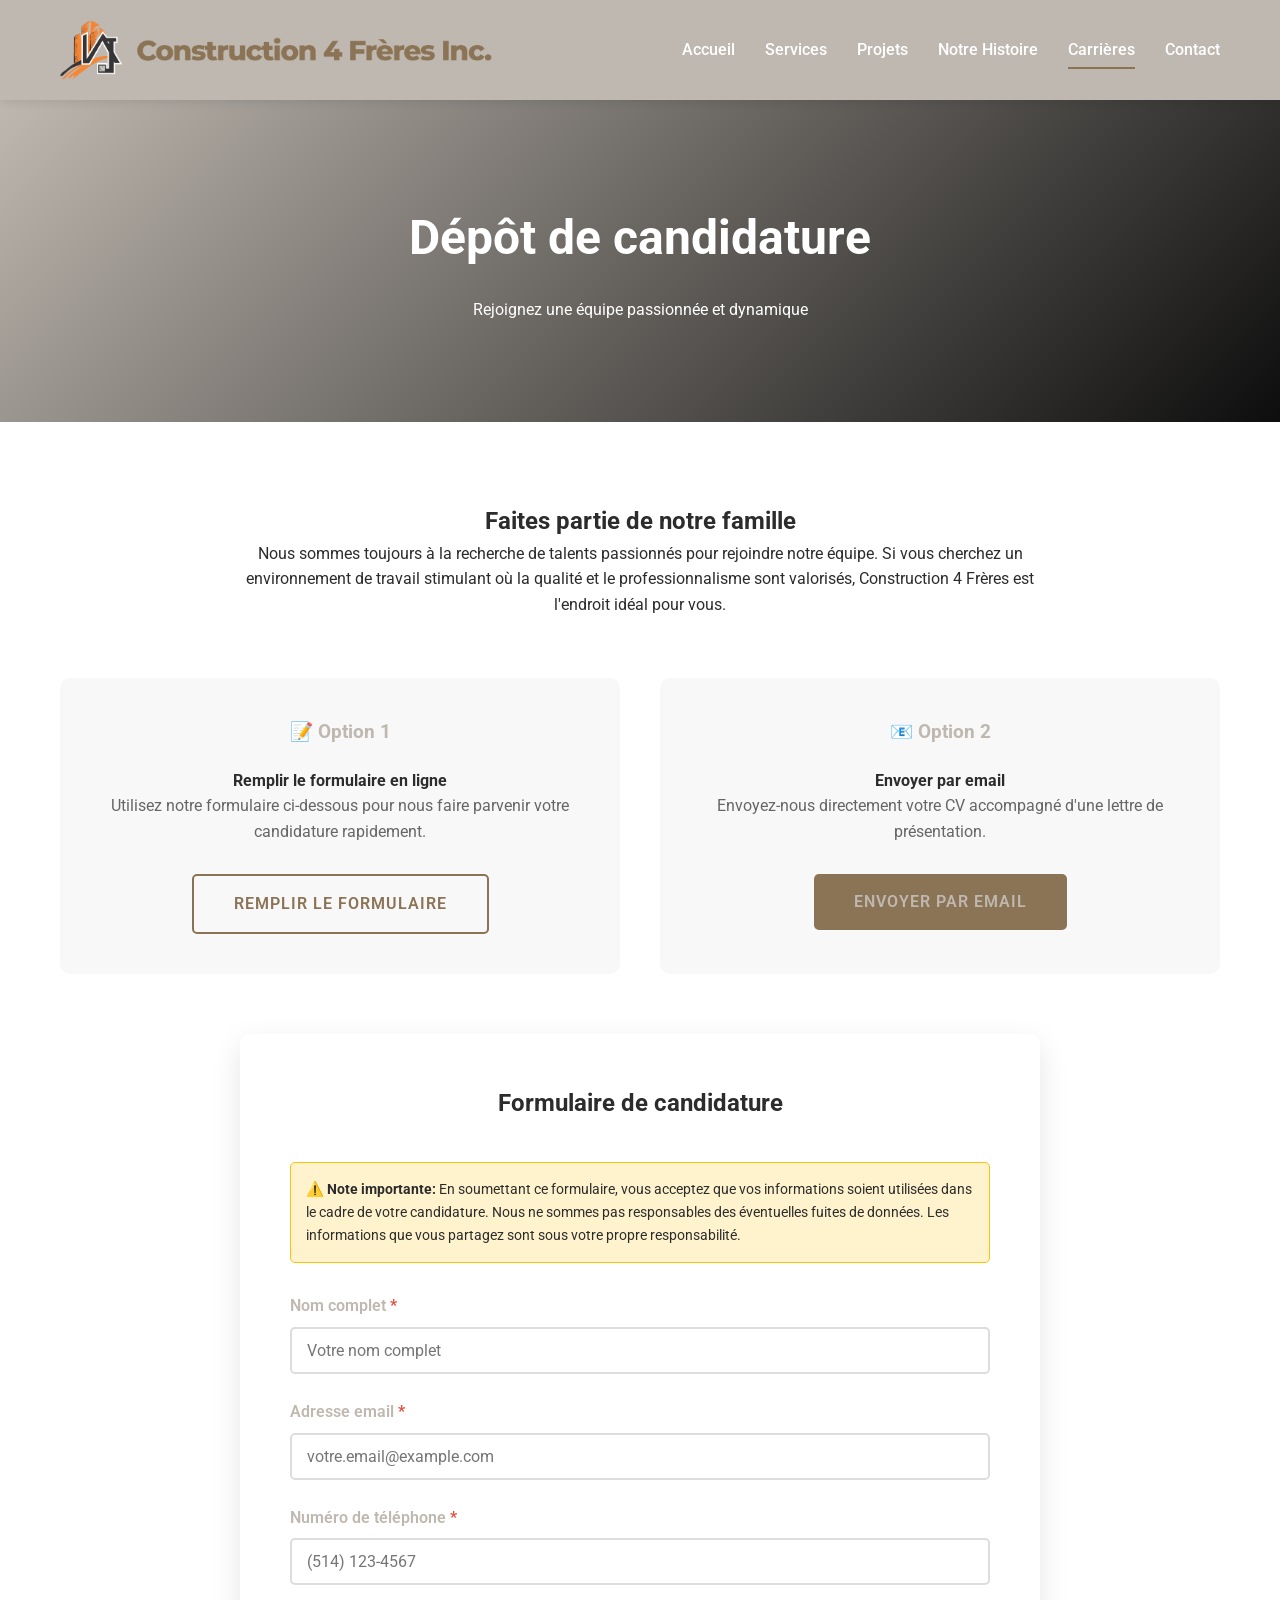
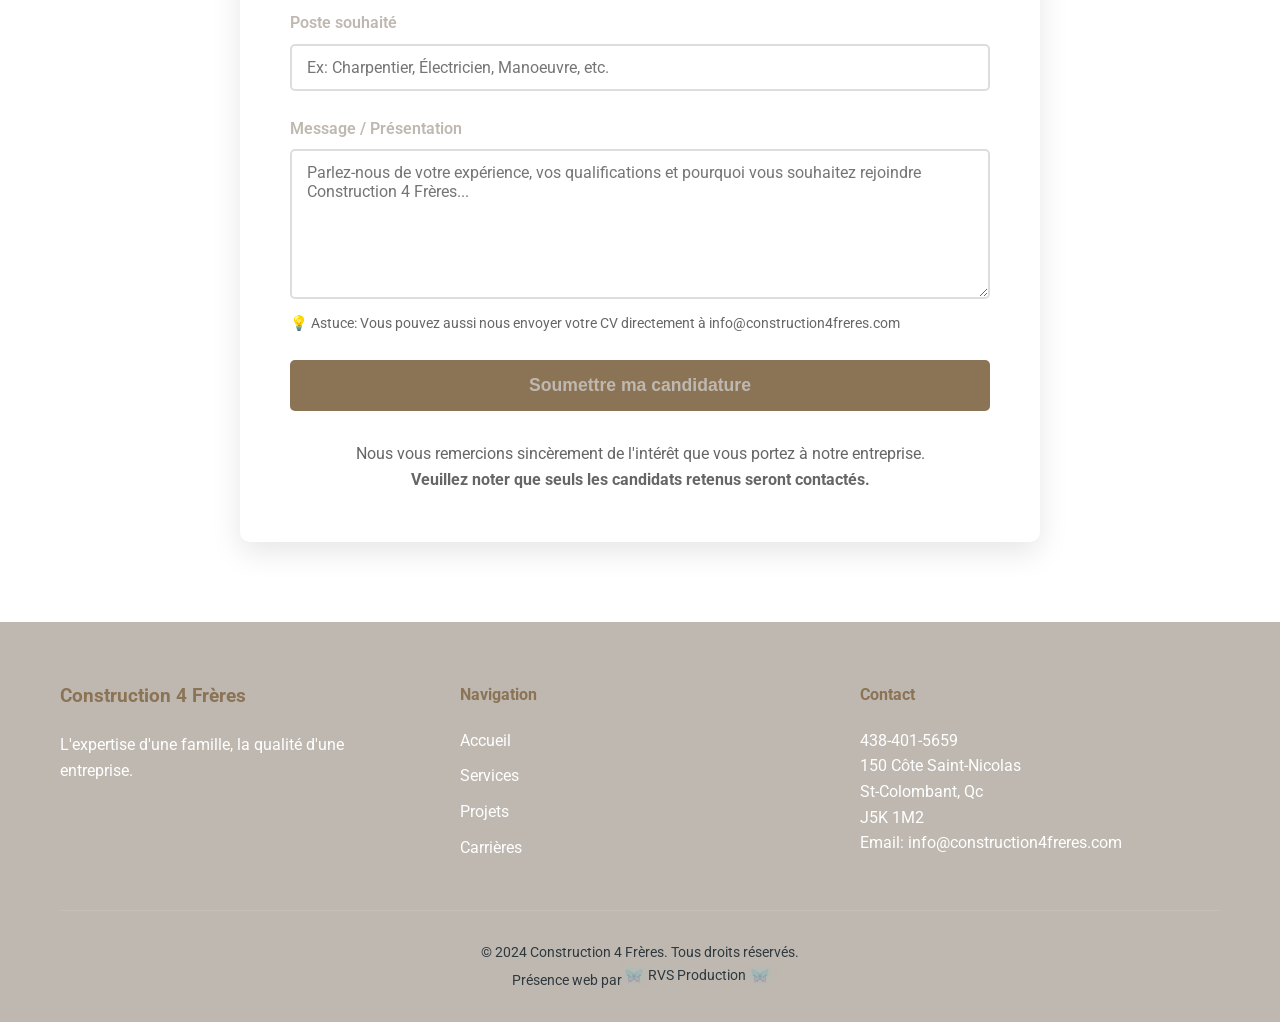
<file: emplois.html>
<!DOCTYPE html>
<html lang="fr">
<head>
    <meta charset="UTF-8">
    <meta name="viewport" content="width=device-width, initial-scale=1.0">
    <title>Carrières - Construction 4 Frères</title>
    <meta name="description" content="Rejoignez l'équipe de Construction 4 Frères. Postulez dès maintenant pour faire partie de notre famille.">
    
    <link rel="canonical" href="https://construction4freres.com/emplois.html">
    <link rel="stylesheet" href="css/style.css">
    <link href="https://unpkg.com/aos@2.3.1/dist/aos.css" rel="stylesheet">
    <link rel="preconnect" href="https://fonts.googleapis.com">
    <link rel="preconnect" href="https://fonts.gstatic.com" crossorigin>
    <link href="https://fonts.googleapis.com/css2?family=Montserrat:wght@300;400;600;700;900&family=Roboto:wght@300;400;500;700&display=swap" rel="stylesheet">
    
    <style>
        /* STYLES SPÉCIFIQUES PAGE EMPLOIS */
        .emplois-hero {
            background: linear-gradient(135deg, var(--primary-color), var(--accent-color));
            color: white;
            padding: 100px 0;
            text-align: center;
        }
        
        .emplois-hero h1 {
            font-size: 3rem;
            margin-bottom: 20px;
        }
        
        .emplois-content {
            padding: 80px 0;
        }
        
        .emplois-intro {
            max-width: 800px;
            margin: 0 auto 60px;
            text-align: center;
        }
        
        .candidature-options {
            display: grid;
            grid-template-columns: 1fr 1fr;
            gap: 40px;
            margin-bottom: 60px;
        }
        
        .option-card {
            background: var(--bg-light);
            padding: 40px;
            border-radius: 10px;
            text-align: center;
        }
        
        .option-card h3 {
            margin-bottom: 20px;
            color: var(--primary-color);
        }
        
        .option-card p {
            margin-bottom: 30px;
            color: var(--text-light);
        }
        
        .formulaire-section {
            max-width: 800px;
            margin: 0 auto;
            background: white;
            padding: 50px;
            border-radius: 10px;
            box-shadow: 0 10px 30px rgba(0,0,0,0.1);
        }
        
        .formulaire-section h2 {
            text-align: center;
            margin-bottom: 40px;
        }
        
        .form-group {
            margin-bottom: 25px;
        }
        
        .form-group label {
            display: block;
            margin-bottom: 8px;
            font-weight: 600;
            color: var(--primary-color);
        }
        
        .form-group label .required {
            color: #e74c3c;
        }
        
        .form-group input,
        .form-group textarea {
            width: 100%;
            padding: 12px 15px;
            border: 2px solid #ddd;
            border-radius: 5px;
            font-size: 1rem;
            font-family: inherit;
            transition: border-color 0.3s ease;
        }
        
        .form-group input:focus,
        .form-group textarea:focus {
            outline: none;
            border-color: var(--secondary-color);
        }
        
        .form-group textarea {
            min-height: 150px;
            resize: vertical;
        }
        
        .form-note {
            font-size: 0.9rem;
            color: var(--text-light);
            margin-top: 5px;
        }
        
        .form-disclaimer {
            background: #fff3cd;
            border: 1px solid #ffc107;
            padding: 15px;
            border-radius: 5px;
            margin-bottom: 30px;
            font-size: 0.9rem;
        }
        
        .btn-submit {
            width: 100%;
            padding: 15px;
            background: var(--secondary-color);
            color: var(--primary-color);
            border: none;
            border-radius: 5px;
            font-size: 1.1rem;
            font-weight: 600;
            cursor: pointer;
            transition: all 0.3s ease;
        }
        
        .btn-submit:hover {
            background: var(--accent-color);
            transform: translateY(-2px);
            box-shadow: 0 5px 15px rgba(0,0,0,0.2);
        }
        
        @media (max-width: 768px) {
            .candidature-options {
                grid-template-columns: 1fr;
            }
            
            .formulaire-section {
                padding: 30px 20px;
            }
            
            .emplois-hero h1 {
                font-size: 2rem;
            }
        }
    </style>
</head>
<body>

    <!-- =============================================
         NAVIGATION
    ============================================= -->
    <nav class="navbar">
        <div class="container">
            <div class="nav-wrapper">
                <div class="logo">
                    <img src="images/logo.png" alt="Construction 4 Frères Inc." class="logo-image"> 
                     
                </div>
                <ul class="nav-menu" id="navMenu">
                    <li><a href="index.html">Accueil</a></li>
                    <li><a href="index.html#services">Services</a></li>
                    <li><a href="projets.html">Projets</a></li>
                    <li><a href="index.html#histoire">Notre Histoire</a></li>
                    <li><a href="emplois.html" class="active">Carrières</a></li>
                    <li><a href="index.html#contact">Contact</a></li>
                </ul>
                <div class="hamburger" id="hamburger">
                    <span></span>
                    <span></span>
                    <span></span>
                </div>
            </div>
        </div>
    </nav>

    <!-- =============================================
         HERO EMPLOIS
    ============================================= -->
    <section class="emplois-hero">
        <div class="container">
            <h1 data-aos="fade-up">Dépôt de candidature</h1>
            <p data-aos="fade-up" data-aos-delay="100">Rejoignez une équipe passionnée et dynamique</p>
        </div>
    </section>

    <!-- =============================================
         CONTENU EMPLOIS
    ============================================= -->
    <section class="emplois-content">
        <div class="container">
            
            <!-- INTRO -->
            <div class="emplois-intro" data-aos="fade-up">
                <h2>Faites partie de notre famille</h2>
                <p>Nous sommes toujours à la recherche de talents passionnés pour rejoindre notre équipe. Si vous cherchez un environnement de travail stimulant où la qualité et le professionnalisme sont valorisés, Construction 4 Frères est l'endroit idéal pour vous.</p>
            </div>

            <!-- OPTIONS DE CANDIDATURE -->
            <div class="candidature-options">
                
                <!-- OPTION 1: FORMULAIRE -->
                <div class="option-card" data-aos="fade-right">
                    <h3>📝 Option 1</h3>
                    <h4>Remplir le formulaire en ligne</h4>
                    <p>Utilisez notre formulaire ci-dessous pour nous faire parvenir votre candidature rapidement.</p>
                    <a href="#formulaire" class="btn-secondary">Remplir le formulaire</a>
                </div>

                <!-- OPTION 2: EMAIL -->
                <div class="option-card" data-aos="fade-left">
                    <h3>📧 Option 2</h3>
                    <h4>Envoyer par email</h4>
                    <p>Envoyez-nous directement votre CV accompagné d'une lettre de présentation.</p>
                    <a href="mailto:info@construction4freres.com?subject=Dépôt de ma candidature" class="btn-primary">Envoyer par email</a>
                </div>

            </div>

            <!-- FORMULAIRE DE CANDIDATURE -->
            <div class="formulaire-section" id="formulaire" data-aos="fade-up">
                <h2>Formulaire de candidature</h2>
                
                <!-- DISCLAIMER -->
                <div class="form-disclaimer">
                    <strong>⚠️ Note importante:</strong> En soumettant ce formulaire, vous acceptez que vos informations soient utilisées dans le cadre de votre candidature. Nous ne sommes pas responsables des éventuelles fuites de données. Les informations que vous partagez sont sous votre propre responsabilité.
                </div>

                <!-- FORMULAIRE - MODIFIER ACTION SI NÉCESSAIRE -->
                <form name="candidature" method="POST" data-netlify="true" netlify-honeypot="bot-field" onsubmit="return handleContactForm(event)">
                    
                    <!-- Champ anti-spam caché -->
                    <input type="hidden" name="form-name" value="candidature">
                    <p style="display:none;">
                        <label>Ne pas remplir: <input name="bot-field" /></label>
                    </p>

                    <!-- NOM COMPLET -->
                    <div class="form-group">
                        <label for="nom">
                            Nom complet <span class="required">*</span>
                        </label>
                        <input type="text" id="nom" name="nom" required placeholder="Votre nom complet">
                    </div>

                    <!-- EMAIL -->
                    <div class="form-group">
                        <label for="email">
                            Adresse email <span class="required">*</span>
                        </label>
                        <input type="email" id="email" name="email" required placeholder="votre.email@example.com">
                    </div>

                    <!-- TÉLÉPHONE -->
                    <div class="form-group">
                        <label for="telephone">
                            Numéro de téléphone <span class="required">*</span>
                        </label>
                        <input type="tel" id="telephone" name="telephone" required placeholder="(514) 123-4567">
                    </div>

                    <!-- POSTE SOUHAITÉ -->
                    <div class="form-group">
                        <label for="poste">
                            Poste souhaité
                        </label>
                        <input type="text" id="poste" name="poste" placeholder="Ex: Charpentier, Électricien, Manoeuvre, etc.">
                    </div>

                    <!-- MESSAGE / PRÉSENTATION -->
                    <div class="form-group">
                        <label for="message">
                            Message / Présentation
                        </label>
                        <textarea id="message" name="message" placeholder="Parlez-nous de votre expérience, vos qualifications et pourquoi vous souhaitez rejoindre Construction 4 Frères..."></textarea>
                        <p class="form-note">
                            💡 Astuce: Vous pouvez aussi nous envoyer votre CV directement à <a href="mailto:info@construction4freres.com">info@construction4freres.com</a>
                        </p>
                    </div>

                    <!-- BOUTON SUBMIT -->
                    <button type="submit" class="btn-submit">Soumettre ma candidature</button>

                </form>

                <!-- REMERCIEMENT -->
                <div style="margin-top: 30px; text-align: center; color: var(--text-light);">
                    <p>Nous vous remercions sincèrement de l'intérêt que vous portez à notre entreprise.</p>
                    <p><strong>Veuillez noter que seuls les candidats retenus seront contactés.</strong></p>
                </div>

            </div>

        </div>
    </section>

    <!-- =============================================
         FOOTER
    ============================================= -->
    <footer class="footer">
        <div class="container">
            <div class="footer-content">
                <div class="footer-section">
                    <h3>Construction 4 Frères</h3>
                    <p>L'expertise d'une famille, la qualité d'une entreprise.</p>
                </div>
                
                <div class="footer-section">
                    <h4>Navigation</h4>
                    <ul>
                        <li><a href="index.html">Accueil</a></li>
                        <li><a href="index.html#services">Services</a></li>
                        <li><a href="projets.html">Projets</a></li>
                        <li><a href="emplois.html">Carrières</a></li>
                    </ul>
                </div>
                
                <div class="footer-section">
                    <h4>Contact</h4>
                    <p>438-401-5659</p>
                    <p>150 Côte Saint-Nicolas</p>
                    <p>St-Colombant, Qc</p>
                    <p>J5K 1M2</p>
                    <p>Email: <a href="mailto:info@construction4freres.com">info@construction4freres.com</a></p>
                
                </div>
            </div>
            
            <div class="footer-bottom">
                <p>&copy; 2024 Construction 4 Frères. Tous droits réservés.</p>
                <!-- RVS Credit -->
            <p class="web-credit">
                <span class="lang-text" data-lang="fr">Présence web par</span>
                <span class="lang-text" data-lang="en" style="display: none;">Web presence by</span>
                <span class="lang-text" data-lang="es" style="display: none;">Presencia web por</span>
                <span class="lang-text" data-lang="zh" style="display: none;">网站设计</span>
                <a href="https://rvs.wtf" target="_blank" rel="noopener" style="display: inline-flex; align-items: center; gap: 5px;">
                    <img src="images/favicon.ico" 
                        alt="RVS" 
                        style="width: 18px; height: 18px; filter: drop-shadow(0 0 4px rgba(0, 240, 255, 0.5));">
                    <span>RVS Production</span>
                    <img src="images/favicon.ico" 
                    alt="RVS" 
                    style="width: 18px; height: 18px; filter: drop-shadow(0 0 4px rgba(0, 240, 255, 0.5)); transform: scaleX(-1);">
                </a>
            </p>
            </div>
        </div>
    </footer>

    <script src="https://unpkg.com/aos@2.3.1/dist/aos.js"></script>
    <script src="js/main.js"></script>
</body>
</html>
</file>
<file: css/style.css>
/* =============================================
   CONSTRUCTION 4 FRÈRES - STYLES PRINCIPAUX
   MODIFIER LES COULEURS ET STYLES ICI
============================================= */

/* ===== VARIABLES COULEURS - MODIFIER ICI ===== */
:root {
    --primary-color: #BFB8B0;
    --secondary-color: #8b7355;
    --accent-color: #0d0d0d;
    --text-dark: #2c2c2c;
    --text-light: #666;
    --bg-light: #f8f8f8;
    --white: #ffffff;
    --overlay: rgba(0, 0, 0, 0.6);
}

/* ===== RESET & BASE ===== */
* {
    margin: 0;
    padding: 0;
    box-sizing: border-box;
}

html {
    scroll-behavior: smooth;
}

body {
    font-family: 'Roboto', sans-serif;
    color: var(--text-dark);
    line-height: 1.6;
    overflow-x: hidden;
}

.container {
    max-width: 1200px;
    margin: 0 auto;
    padding: 0 20px;
}

img {
    max-width: 100%;
    height: auto;
    display: block;
}

a {
    text-decoration: none;
    color: inherit;
    transition: all 0.3s ease;
}

/* ===== BUTTONS ===== */
.btn-primary, .btn-secondary {
    display: inline-block;
    padding: 15px 40px;
    border-radius: 5px;
    font-weight: 600;
    text-transform: uppercase;
    letter-spacing: 1px;
    transition: all 0.3s ease;
    border: none;
    cursor: pointer;
}

.btn-primary2 {
    display: inline-block;
    padding: 15px 60px;
    border-radius: 5px;
    font-weight: 600;
    text-transform: uppercase;
    letter-spacing: 1.5px;
    transition: all 0.5s ease;
    border: double #f77a05;
    cursor: pointer;
}

.btn-primary {
    background: var(--secondary-color);
    color: var(--primary-color);
}

.btn-primary:hover {
    background: var(--accent-color);
    transform: translateY(-2px);
    box-shadow: 0 5px 15px rgba(0,0,0,0.2);
}

.btn-primary2 {
    background: var(--secondary-color);
    color: var(--white);
}

.btn-primary2:hover {
    background: var(--accent-color);

    transform: translateY(-2px);
    box-shadow: 0 5px 15px rgba(0,0,0,0.2);
}

.btn-secondary {
    background: transparent;
    color: var(--secondary-color);
    border: 2px solid var(--secondary-color);
}

.btn-secondary:hover {
    background: var(--secondary-color);
    color: var(--primary-color);
}

.text-center {
    text-align: center;
}

/* ===== COOKIE CONSENT POPUP ===== */
.cookie-consent {
    position: fixed;
    bottom: 0;
    left: 0;
    right: 0;
    background: var(--primary-color);
    color: var(--white);
    padding: 20px;
    z-index: 10000;
    box-shadow: 0 -5px 20px rgba(0,0,0,0.3);
    display: none;
}

.cookie-consent.show {
    display: block;
}

.cookie-content {
    max-width: 1200px;
    margin: 0 auto;
    text-align: center;
}

.cookie-content p {
    margin-bottom: 15px;
    font-size: 14px;
}

.cookie-disclaimer {
    font-size: 12px;
    color: #ccc;
    margin-top: 10px;
}

.cookie-buttons {
    display: flex;
    gap: 15px;
    justify-content: center;
    flex-wrap: wrap;
}

.btn-accept, .btn-decline {
    padding: 10px 30px;
    border: none;
    border-radius: 5px;
    font-weight: 600;
    cursor: pointer;
    transition: all 0.3s ease;
}

.btn-accept {
    background: var(--secondary-color);
    color: var(--primary-color);
}

.btn-accept:hover {
    background: var(--accent-color);
}

.btn-decline {
    background: transparent;
    color: var(--white);
    border: 2px solid var(--white);
}

.btn-decline:hover {
    background: var(--white);
    color: var(--primary-color);
}

/* ===== NAVIGATION ===== */
.navbar {
    background: var(--primary-color);
    padding: 20px 0;
    position: sticky;
    top: 0;
    z-index: 1000;
    box-shadow: 0 2px 10px rgba(0,0,0,0.1);
}

.nav-wrapper {
    display: flex;
    justify-content: space-between;
    align-items: center;
}

.logo h1 {
    font-family: 'Montserrat', sans-serif;
    font-weight: 700;
    color: var(--secondary-color);
    font-size: 1.8rem;
}

/* NOUVEAU: Style pour le logo image */
.logo-image {
    height: 60px;              /* Hauteur du logo */
    width: auto;               /* Largeur automatique (garde les proportions) */
    display: block;
    transition: transform 0.3s ease;  /* Animation au hover */
}

.logo-image:hover {
    transform: scale(1.05);    /* Grossit légèrement au survol */
}

.nav-menu {
    display: flex;
    list-style: none;
    gap: 30px;
}

.nav-menu a {
    color: var(--white);
    font-weight: 500;
    padding: 10px 0;
    position: relative;
}

.nav-menu a::after {
    content: '';
    position: absolute;
    bottom: 0;
    left: 0;
    width: 0;
    height: 2px;
    background: var(--secondary-color);
    transition: width 0.3s ease;
}

.nav-menu a:hover::after,
.nav-menu a.active::after {
    width: 100%;
}

.hamburger {
    display: none;
    flex-direction: column;
    gap: 5px;
    cursor: pointer;
}

.hamburger span {
    width: 25px;
    height: 3px;
    background: var(--white);
    transition: all 0.3s ease;
}

/* ===== HERO SECTION ===== */
.hero {
    height: 90vh;
    min-height: 600px;
    background: linear-gradient(rgba(0,0,0,0.5), rgba(0,0,0,0.5)), 
                url('../images/hero.jpg') center top/cover no-repeat;
    display: flex;
    align-items: center;
    justify-content: center;
    text-align: center;
    color: var(--white);
    position: relative;
}

.hero-content {
    max-width: 900px;
    padding: 50px 60px;
    
    /* 2024-11-05: Ajouté fond transparent avec flou pour meilleure lisibilité */
    /* Fond transparent avec flou */
    background: rgba(13, 13, 13, 0.65); /* Plus transparent (0.4=40%-0.65=65%) */
    backdrop-filter: blur(1px); /* flou image - verre depoli */
    border-radius: 15px; /* Coins arrondis */
    
    box-shadow: 0 10px 40px rgba(0, 0, 0, 0.4);  /* Ombre pour détacher du fond */
}

/* Ancien code (2025-11-04)

.hero-content {
    max-width: 900px;
    padding: 0 20px;
}
*/

.hero-subtitle {
    font-size: 1.2rem;
    letter-spacing: 3px;
    color: var(--secondary-color);
    margin-bottom: 20px;
    font-weight: 300;
}

.hero-title {
    font-family: 'Montserrat', sans-serif;
    font-size: 3.5rem;
    font-weight: 900;
    margin-bottom: 30px;
    line-height: 1.2;
}

/* ← AJOUTE ICI */
/* Conteneur pour les boutons côte à côte */
.hero-buttons {
    display: flex;
    gap: 20px;
    justify-content: center;
    flex-wrap: wrap;
}

/* Style spécifique au bouton d'appel */
.btn-call {
    display: inline-flex;
    align-items: center;
    gap: 10px;
}

.phone-icon {
    font-size: 1.2rem;
}

/* Effet hover sur le bouton d'appel */
.btn-call:hover .phone-icon {
    animation: ring 0.5s ease;
}

/* Animation de "sonnerie" au hover */
@keyframes ring {
    0%, 100% { transform: rotate(0deg); }
    10%, 30%, 50%, 70%, 90% { transform: rotate(-15deg); }
    20%, 40%, 60%, 80% { transform: rotate(15deg); }
}

/* Mobile: boutons en colonne */
/* @media (max-width: 768px) 

    {
    
    .hero {
        background: linear-gradient(rgba(0,0,0,0.5), rgba(0,0,0,0.5)), 
                    url('../images/hero.jpg') center top/cover no-repeat;
        /* Peut être différent sur mobile! 
    }
    
    .hero-buttons {
        flex-direction: column;
        align-items: stretch;
    }
    
    .hero-buttons a {
        width: 100%;
        text-align: center;
    }
} 

.hero-description {
    font-size: 1.1rem;
    margin-bottom: 40px;
    line-height: 1.8;
    color: #e0e0e0;
}
*/
/* ===== SECTIONS GÉNÉRALES ===== */
.section {
    padding: 80px 0;
}

.section-title {
    font-family: 'Montserrat', sans-serif;
    font-size: 2.5rem;
    font-weight: 700;
    margin-bottom: 20px;
    text-align: center;
}

.section-subtitle {
    text-align: center;
    font-size: 1.2rem;
    color: var(--text-light);
    margin-bottom: 50px;
}

/* ===== PROJETS PREVIEW ===== */
.projets-preview {
    background: var(--bg-light);
}

.projets-grid {
    display: grid;
    grid-template-columns: repeat(auto-fit, minmax(320px, 1fr));
    gap: 40px;
    margin-bottom: 50px;
}

.projet-card {
    background: var(--white);
    border-radius: 10px;
    overflow: hidden;
    box-shadow: 0 5px 20px rgba(0,0,0,0.1);
    transition: all 0.3s ease;
}

.projet-card:hover {
    transform: translateY(-10px);
    box-shadow: 0 10px 30px rgba(0,0,0,0.2);
}

.projet-image {
    height: 250px;
    overflow: hidden;
    background: #ddd;
}

.projet-image img {
    width: 100%;
    height: 100%;
    object-fit: cover;
    transition: transform 0.3s ease;
}

.projet-card:hover .projet-image img {
    transform: scale(1.1);
}

.projet-content {
    padding: 30px;
}

.projet-content h3 {
    font-size: 1.5rem;
    margin-bottom: 15px;
    color: var(--primary-color);
}

.projet-content p {
    color: var(--text-light);
    margin-bottom: 20px;
}

/* ===== SERVICES ===== */

.services {
    min-height: 600px;
    padding: 80px 0;
    background: linear-gradient(rgba(0,0,0,0.5), rgba(0,0,0,0.5)), 
                url('../images/Trailer4.jpg') center/cover no-repeat;
    background-size: cover;
    background-position: center;
    background-attachment: fixed;  /* Effet parallax (optionnel) */
    display: flex;
    align-items: center;
    justify-content: center;
    color: var(--white);
    position: relative;
}

.services-content {
    max-width: 900px;
    padding: 50px 60px;
    background: rgba(13, 13, 13, 0.85);
    backdrop-filter: blur(1px);
    border-radius: 15px;
    box-shadow: 0 10px 40px rgba(0, 0, 0, 0.4);
    text-align: center;
}

.services-content h3 {
    font-size: 1.8rem;
    margin-bottom: 20px;
    color: var(--white);  /* ← Change ça en blanc! */
}

.services-list {
    list-style: none;
    margin-top: 30px;
    text-align: left;
}

.services-list li {
    padding: 15px 0;
    border-bottom: 1px solid #eee;
    font-size: 1.1rem;
    position: relative;
    padding-left: 30px;
}

.services-list li::before {
    content: '✓';
    position: absolute;
    left: 0;
    color: var(--secondary-color);
    font-weight: bold;
    font-size: 1.3rem;
}

/* ===== NOTRE HISTOIRE ===== */
.histoire {
    background: var(--bg-light);
}

.histoire-wrapper {
    display: grid;
    grid-template-columns: 1fr 1fr;
    gap: 60px;
    align-items: center;
}

.histoire-image {
    border-radius: 10px;
    overflow: hidden;
    box-shadow: 0 10px 30px rgba(0,0,0,0.1);
    
    /* Rectangle vertical au lieu de carré */
    width: 100%;
    max-width: 300px;        /* Largeur max */
    height: 600px;           /* Hauteur fixe (portrait) */
}

.histoire-image img {
    width: 100%;
    height: 100%;
    object-fit: contain;  /* Montre l'image complète */
    /* object-fit: cover;       /* Remplit le cadre sans déformer */
    object-position: center; /* Centre l'image dans le cadre */
}

/* .histoire-image {
    border-radius: 10px;
    overflow: hidden;
    box-shadow: 0 10px 30px rgba(0,0,0,0.1);
}
/*


/* .histoire-image img {
    width: 100%;
    height: 500px;
    object-fit: cover;
}
*/

.histoire-content h2 {
    text-align: left;
    margin-bottom: 30px;
}

.histoire-content h3 {
    font-size: 1.5rem;
    margin: 30px 0 15px;
    color: var(--accent-color);
}

.histoire-content p {
    margin-bottom: 20px;
    line-height: 1.8;
}

.histoire-content blockquote {
    border-left: 4px solid var(--secondary-color);
    padding-left: 20px;
    margin: 30px 0;
    font-style: italic;
    color: var(--text-light);
}

/* ===== CTA CARRIÈRES ===== */
.cta-careers {
    background: linear-gradient(135deg, var(--primary-color), var(--accent-color));
    color: var(--white);
    text-align: center;
    padding: 100px 0;
}

.cta-careers h2 {
    font-size: 2.5rem;
    margin-bottom: 20px;
}

.cta-careers p {
    font-size: 1.2rem;
    margin-bottom: 30px;
}

/* ===== FOOTER ===== */
.footer {
    background: var(--primary-color);
    color: var(--white);
    padding: 60px 0 30px;
}

.footer-content {
    display: grid;
    grid-template-columns: repeat(auto-fit, minmax(250px, 1fr));
    gap: 40px;
    margin-bottom: 40px;
}

.footer-section h3, .footer-section h4 {
    margin-bottom: 20px;
    color: var(--secondary-color);
}

.footer-section ul {
    list-style: none;
}

.footer-section ul li {
    margin-bottom: 10px;
}

.footer-section a:hover {
    color: var(--secondary-color);
}

.footer-bottom {
    text-align: center;
    padding-top: 30px;
    border-top: 1px solid rgba(255,255,255,0.1);
    font-size: 0.9rem;
    color: #2d393f;
}

/* ===== LEGAL NOTICE ===== */

.legal-notice {
    margin-top: 40px;
    padding: 20px;
    background: #f8f8f8;
    border-left: 3px solid var(--secondary-color);
    font-size: 0.7rem;
    color: #666;
}

/* ===== RESPONSIVE - TABLETTES ===== */
@media (max-width: 768px) {
    .nav-menu {
        position: fixed;
        left: -100%;
        top: 70px;
        flex-direction: column;
        background: var(--primary-color);
        width: 100%;
        text-align: center;
        transition: 0.3s;
        padding: 30px 0;
    }

    .nav-menu.active {
        left: 0;
    }

    .hamburger {
        display: flex;
    }

    /* LOGO IMAGE */
    .logo-image {
        height: 45px;
    }

    /* HERO - TEXTE PLUS PETIT */
    .hero-title {
        font-size: 1.8rem;
        line-height: 1.1;
        padding: 0 10px;
    }

    .hero-subtitle {
        font-size: 1rem;
        margin-bottom: 15px;
    }

    .hero-description {
        font-size: 1rem;
        padding: 0 10px;
    }

    .hero-content {
        padding: 30px 15px;
    }

    /* HERO BUTTONS */
    .hero-buttons {
        flex-direction: column;
        align-items: stretch;
    }
    
    .hero-buttons a {
        width: 100%;
        text-align: center;
    }

    /* SERVICES - IMAGE ADAPTÉE */
    .services {
        min-height: 400px;
        padding: 60px 0;
        background: linear-gradient(rgba(0,0,0,0.6), rgba(0,0,0,0.6)), 
                    url('../images/Trailer4.jpg') center 40%/cover no-repeat;
        background-attachment: scroll;
    }
    
    .services-content {
        padding: 30px 20px;
        max-width: 100%;
    }

    /* HISTOIRE */
    .histoire-wrapper {
        grid-template-columns: 1fr;
    }

    /* PROJETS */
    .projets-grid {
        grid-template-columns: 1fr;
    }
}

/* ===== RESPONSIVE - MOBILE ===== */

@media (max-width: 480px) {
    .hero-title {
        font-size: 2rem;
    }

    .section-title {
        font-size: 2rem;
    }

    .cookie-buttons {
        flex-direction: column;
    }

    .btn-accept, .btn-decline {
        width: 100%;
    }
}

/* ===== PAGES HERO (PROJETS, EMPLOIS) ===== */
.page-hero {
    background: linear-gradient(135deg, var(--primary-color), var(--accent-color));
    color: var(--white);
    padding: 100px 0;
    text-align: center;
}

.page-hero h1 {
    font-size: 3rem;
    margin-bottom: 20px;
}

.page-hero p {
    font-size: 1.2rem;
    color: #e0e0e0;
}

/* ===== PROJETS LIST ===== */
.projets-list {
    padding: 80px 0;
    background: var(--bg-light);
}

.projet-badge {
    position: absolute;
    top: 20px;
    right: 20px;
    padding: 8px 20px;
    border-radius: 20px;
    font-size: 0.9rem;
    font-weight: 600;
    text-transform: uppercase;
}

.badge-complete {
    background: #27ae60;
    color: white;
}

.badge-encours {
    background: #f39c12;
    color: white;
}

.projet-image {
    position: relative;
}

/* ===== CTA SECTION ===== */
.cta-section {
    background: linear-gradient(135deg, var(--primary-color), var(--accent-color));
    color: var(--white);
    text-align: center;
    padding: 80px 0;
}

.cta-section h2 {
    font-size: 2.5rem;
    margin-bottom: 20px;
}

.cta-section p {
    font-size: 1.2rem;
    margin-bottom: 30px;
}

/* ===== PROJET NAVIGATION ===== */
.projet-navigation {
    padding: 60px 0;
    background: var(--bg-light);
}

.nav-buttons {
    display: flex;
    justify-content: space-between;
    gap: 20px;
    flex-wrap: wrap;
}

.nav-buttons a {
    flex: 1;
    min-width: 200px;
    text-align: center;
}

@media (max-width: 768px) {
    .nav-buttons {
        flex-direction: column;
    }
    
    .nav-buttons a {
        width: 100%;
    }
}
</file>
